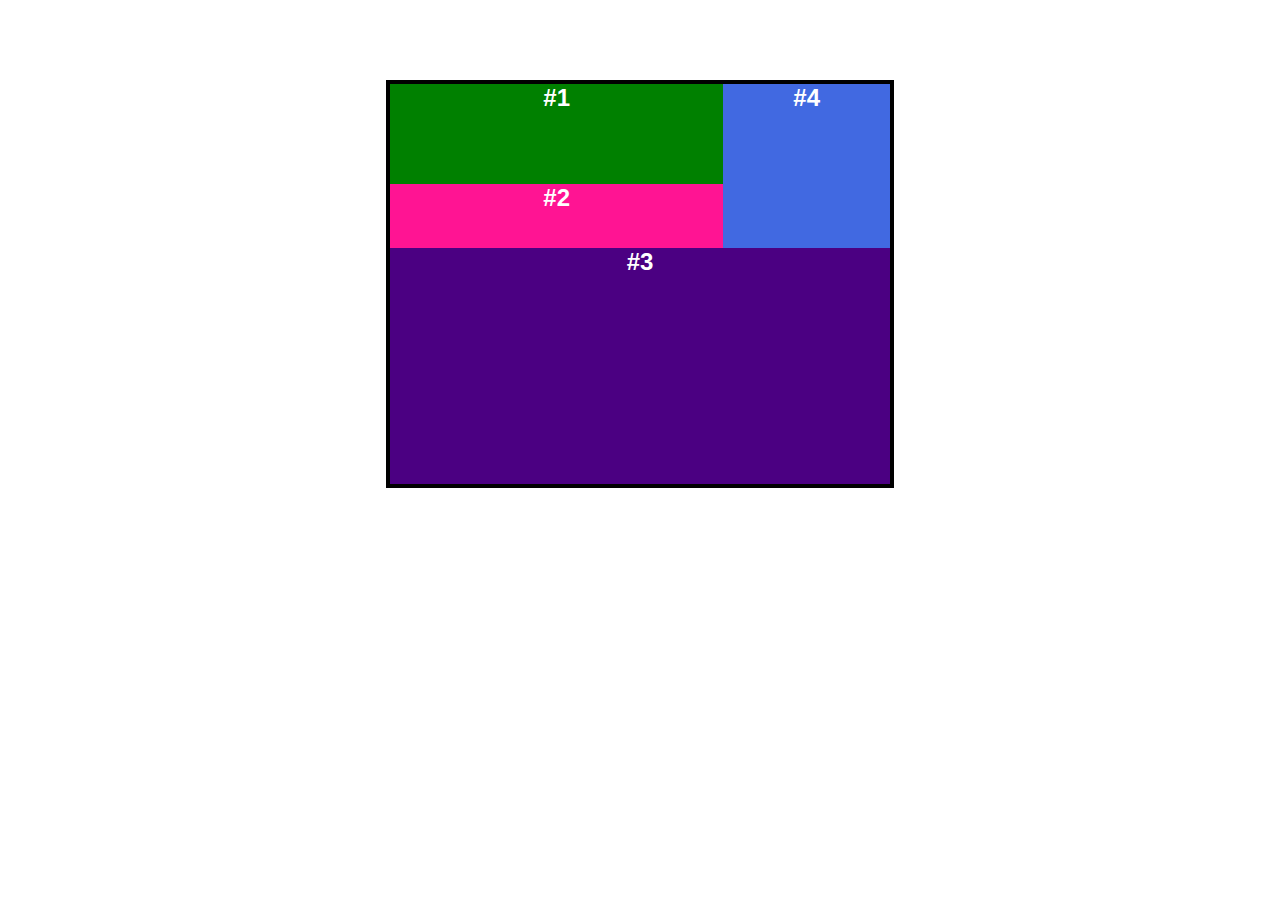
<file: PW12001300/CSS3GRID01/index.html>
<!DOCTYPE html>
<html lang="es">
<head>
    <meta charset="UTF-8">
    <meta name="viewport" content="width=device-width, initial-scale=1.0">
    <title>Document</title>
    <link rel="stylesheet" href="css/estilos.css">
</head>
<body>
    <!-- contenedor -->
    <section class="contenedor">
        <article class="elemento elemento1">#1</article>
        <article class="elemento elemento2">#2</article>
        <article class="elemento elemento3">#3</article>
        <article class="elemento elemento4">#4</article>
    </section>
</body>
</html>
</file>
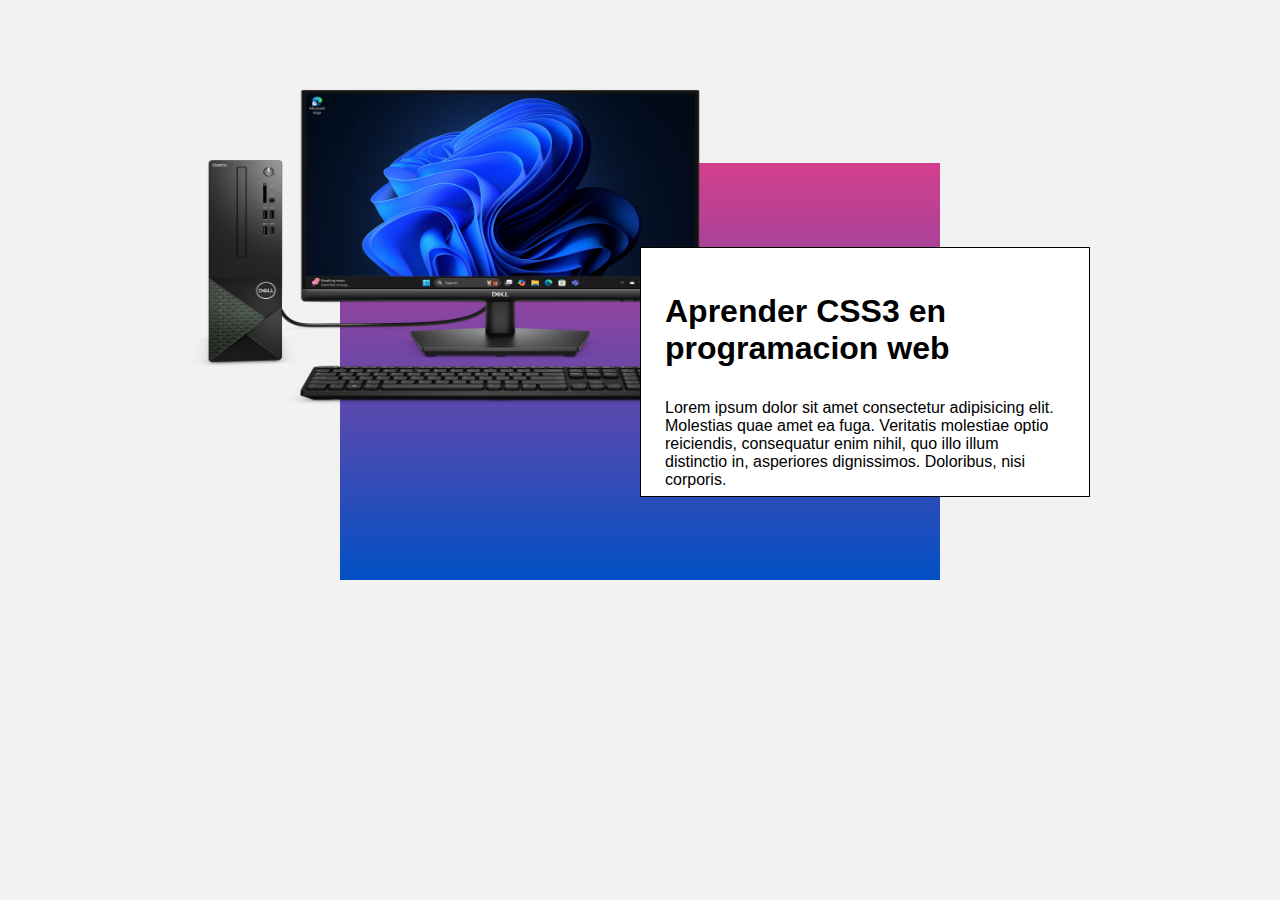
<file: PW12001300/CSSGRID02/index.html>
<!DOCTYPE html>
<html lang="es">
<head>
    <meta charset="UTF-8">
    <meta name="viewport" content="width=device-width, initial-scale=1.0">
    <title>CSS Grid 02</title>
    <link rel="stylesheet" href="css/estilos.css">
</head>
<body>
    <section class="acercade">
        <div class="acercade_gradiente"></div>
        <img class="acercade_img" src="img/desktop-connected-to-monitor.avif" alt="computadora">
        <article class="acercade_article">
            <h1 class="acercade_titulo">
                Aprender CSS3 en programacion web
            </h1>
            <p class="acercade_parrafo">
                Lorem ipsum dolor sit amet consectetur adipisicing elit. Molestias quae amet ea fuga. Veritatis molestiae optio reiciendis, consequatur enim nihil, quo illo illum distinctio in, asperiores dignissimos. Doloribus, nisi corporis.
            </p>
        </article>
    </section>
</body>
</html>
</file>
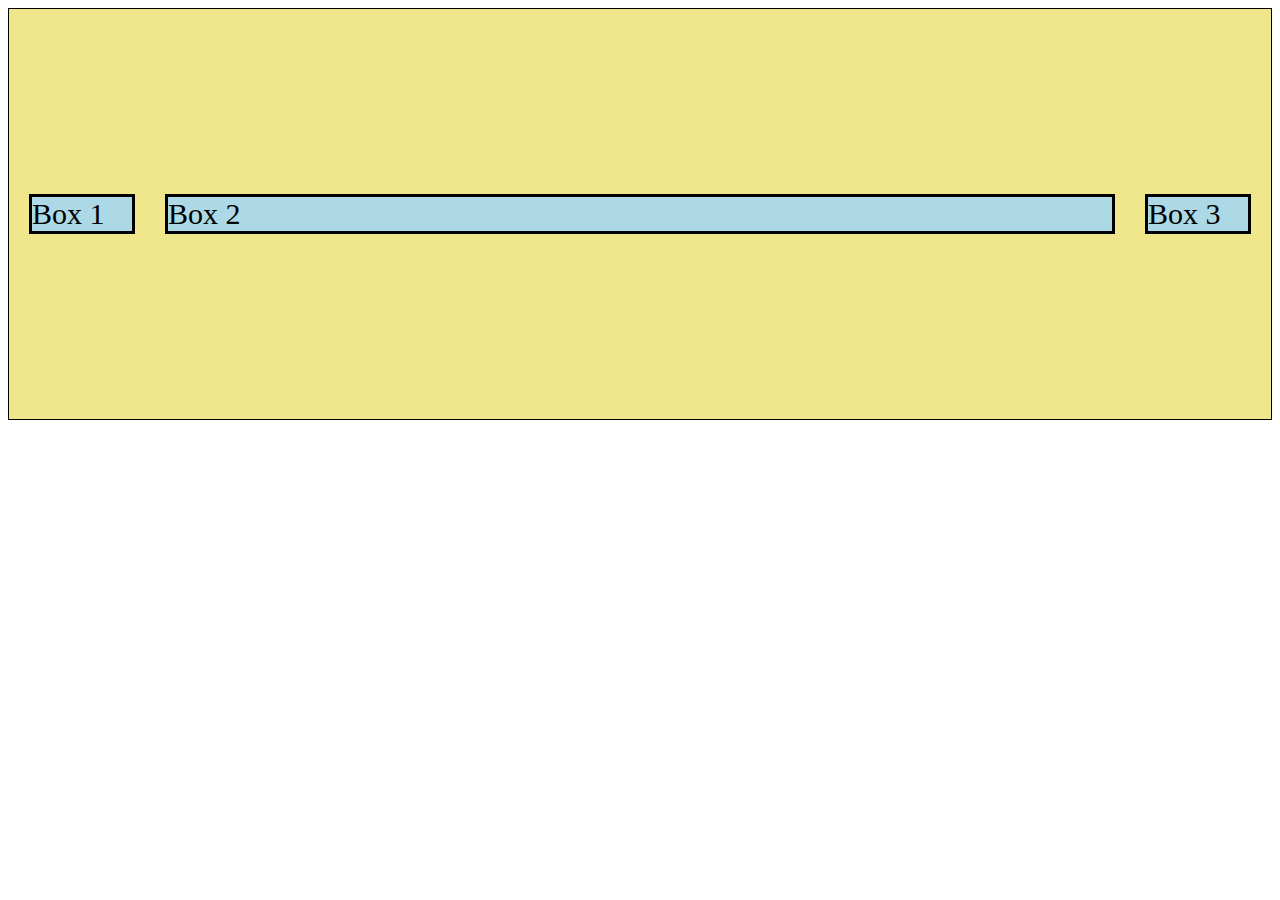
<file: PW12001300/FLEXBOX01/index.html>
<!DOCTYPE html>
<html lang="es">
<head>
    <meta charset="UTF-8">
    <meta name="viewport" content="width=device-width, initial-scale=1.0">
    <link rel="stylesheet" href="CSS/estilos.css">
    <title>Flexbox 01</title>
</head>
<body>
    <section class="contenedor">
        <article class="box b1"> Box 1 </article>
        <article class="box b2"> Box 2 </article>
        <article class="box b3"> Box 3 </article>
    </section>
</body>
</html>
</file>
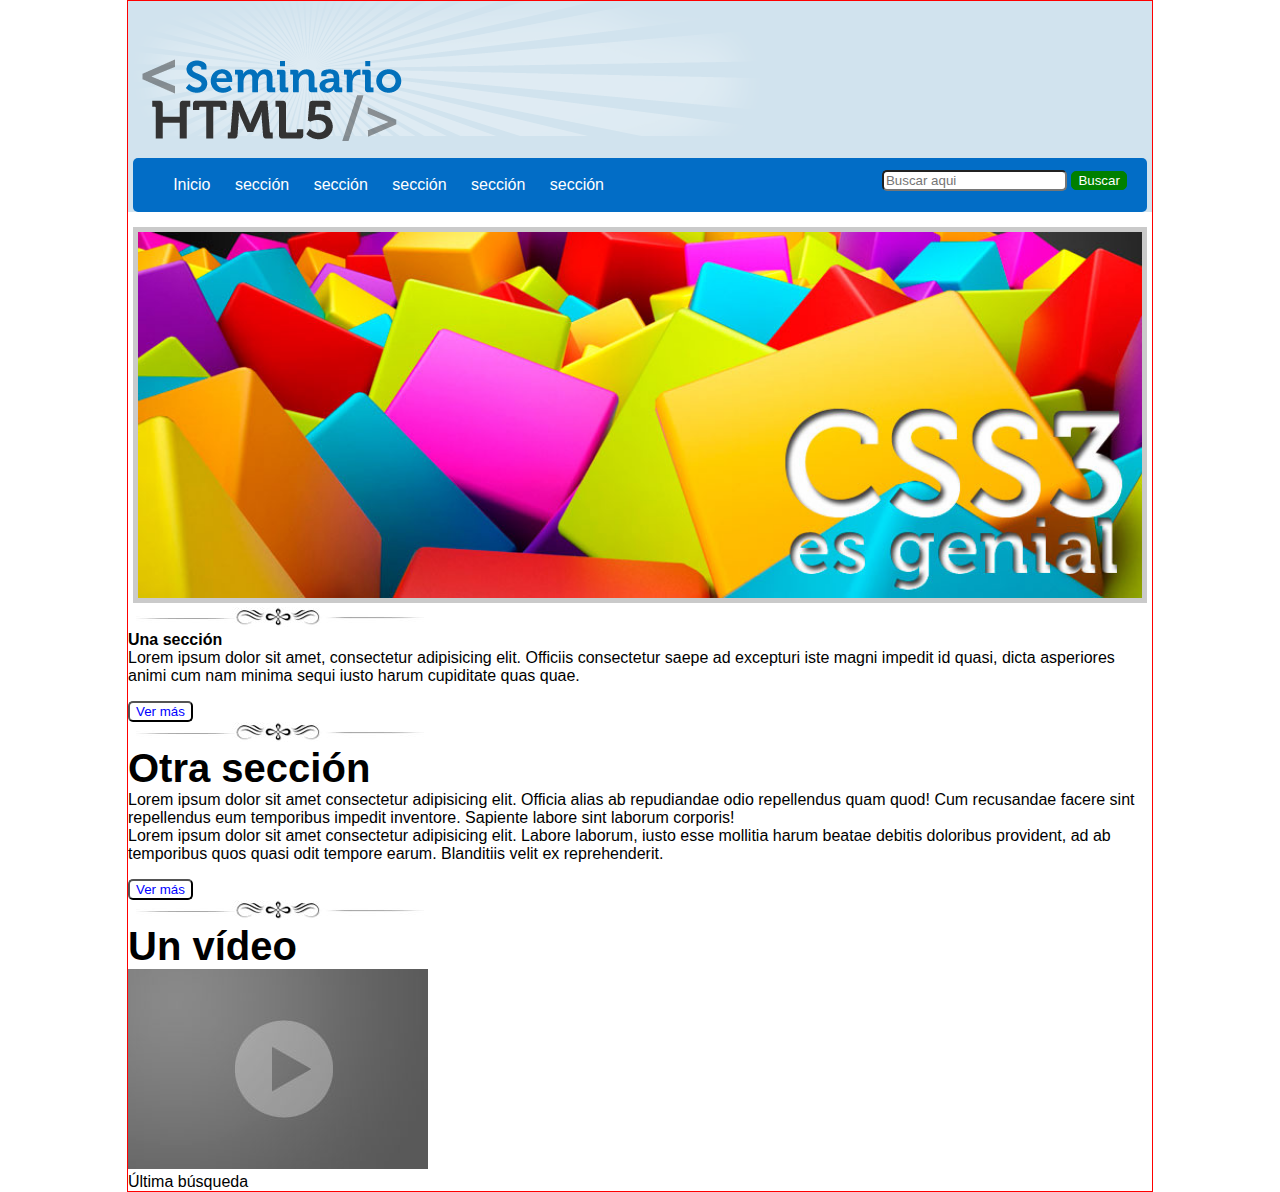
<file: PW12001300/practica01css/index.html>
<!DOCTYPE html>
<html lang="es">
<head>
    <meta charset="UTF-8">
    <meta name="viewport" content="width=device-width, initial-scale=1.0">
    <title>Práctica 01 CSS3</title>
    <link rel="stylesheet" href="css/estilos.css">
</head>
<body>
    <header>
        <img src="img/resplandor.png"  alt="Fondo">
        <img src="img/logo.png" id="logo" alt="logo">
        <nav>
            <ul>
                <li>Inicio</li>
                <li>sección</li>
                <li>sección</li>
                <li>sección</li>
                <li>sección</li>
                <li>sección</li>
            </ul>
            <form action="#">
                <input type="text" placeholder="Buscar aqui">
                <input type="submit" value="Buscar">
            </form>
        </nav>
    </header>

    <section id="seccion01">
        <article>
            <img src="img/slide2.jpg" alt="CSS3">
        </article>
    </section>
    <section id="seccion02">
        <article>
            <img src="img/separador.jpg" alt="separador">
            <br>
            <span class="unaSeccion nito">Una sección</span>
            <br>
            Lorem ipsum dolor sit amet, consectetur adipisicing elit. Officiis consectetur saepe ad excepturi iste magni impedit id quasi, dicta asperiores animi cum nam minima sequi iusto harum cupiditate quas quae.
            <p></p>
            <input type="submit" value="Ver más">
        </article>
        <article>
            <img src="img/separador.jpg" alt="separador">
            <br>
            <span class="otraSeccion nito">Otra sección</span>
            <br>
            Lorem ipsum dolor sit amet consectetur adipisicing elit. Officia alias ab repudiandae odio repellendus quam quod! Cum recusandae facere sint repellendus eum temporibus impedit inventore. Sapiente labore sint laborum corporis!
            <br>
            Lorem ipsum dolor sit amet consectetur adipisicing elit. Labore laborum, iusto esse mollitia harum beatae debitis doloribus provident, ad ab temporibus quos quasi odit tempore earum. Blanditiis velit ex reprehenderit.
            <p></p>
            <input type="submit" value="Ver más">
        </article>
        <article>
            <img src="img/separador.jpg" alt="separador">
            <br>
            <span class="otraSeccion nito">Un vídeo</span>
            <br>
            <img src="img/video.jpg" alt="video">
        </article>
    </section>
    <footer>
        <article>
            Última búsqueda
        </article>
    </footer>
</body>
</html>
</file>
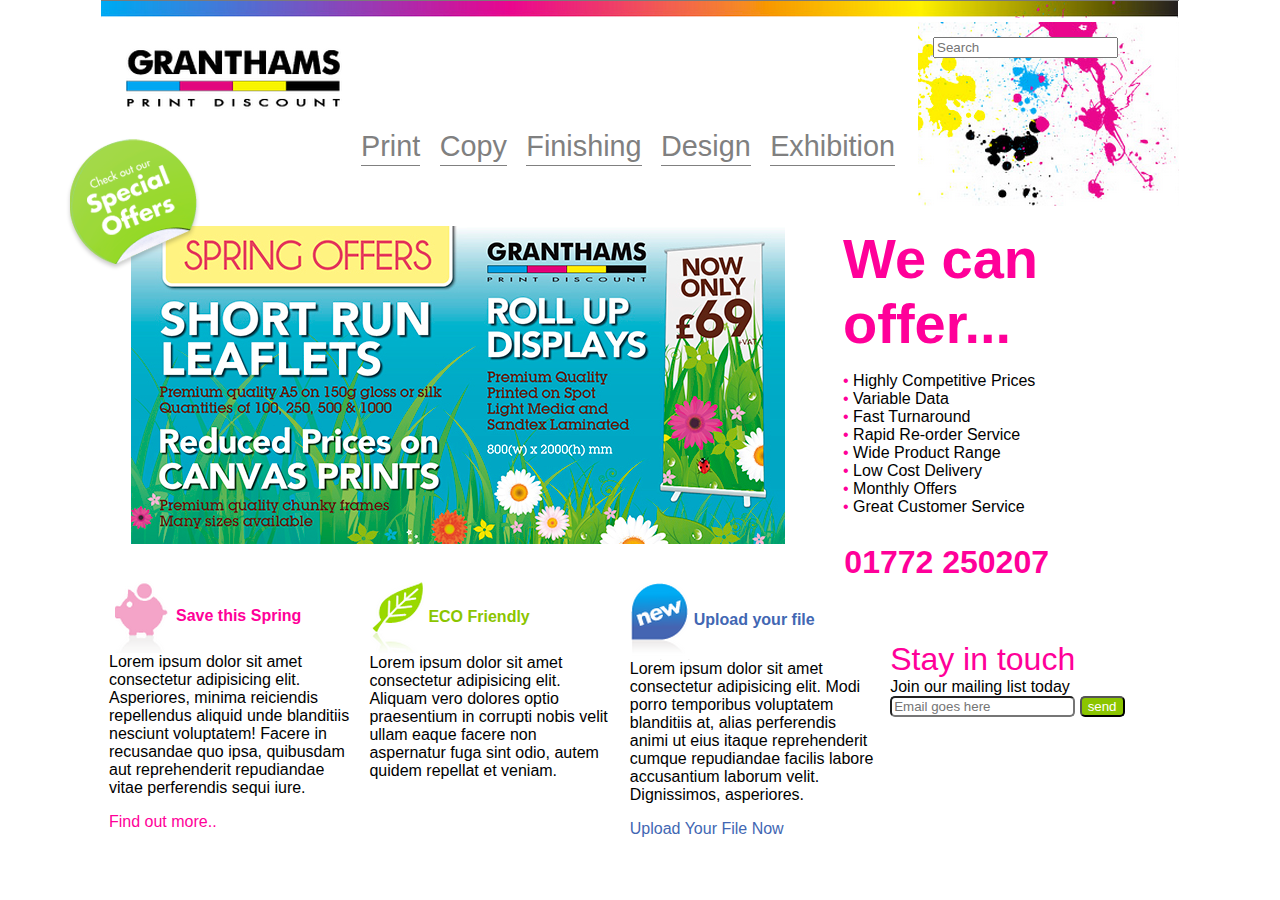
<file: PW12001300/practica02css/index.html>
<!DOCTYPE html>
<html lang="es">
<head>
    <meta charset="UTF-8">
    <meta name="viewport" content="width=device-width, initial-scale=1.0">
    <title>Práctica 02 CSS</title>
    <link rel="stylesheet" href="css/estilos.css">
</head>
<body>
    <header>
        <img src="img/banner.png" alt="banner">
        <img src="img/granthams.png" id="granthams" alt="granthams">
        <img src="img/paint.png" alt="paint" id="paint">
        <input type="search" placeholder="Search">
        <nav>
            <ul>
                <li>Print</li>
                <li>Copy</li>
                <li>Finishing</li>
                <li>Design</li>
                <li>Exhibition</li>
            </ul>
        </nav>
    </header>
    <section id="primerseccion">
        <article id="secc01art01">
            <img src="img/slide.jpg" alt="Slide">
        </article>
        <article id="secc01art02">
            <span class="letragrande colorrosa nito">We can offer...</span>
            <ul>
                <li>Highly Competitive Prices</li>
                <li>Variable Data</li>
                <li>Fast Turnaround</li>
                <li>Rapid Re-order Service</li>
                <li>Wide Product Range</li>
                <li>Low Cost Delivery</li>
                <li>Monthly Offers</li>
                <li>Great Customer Service</li>
            </ul>
        </article>
        <img src="img/bg_offer.png" alt="bgoffer" id="bgoffer">
    </section>
    <section id="segundaseccion">
        <article>
            <span class="letramediana colorrosa nito">01772 250207</span>
        </article>
    </section>
    <section id="terceraseccion">
        <article>
            <img src="img/cerdito.png" alt="cerdito"><span class="colorrosa nito">Save this Spring</span>
            <br>
            Lorem ipsum dolor sit amet consectetur adipisicing elit. Asperiores, minima reiciendis repellendus aliquid unde blanditiis nesciunt voluptatem! Facere in recusandae quo ipsa, quibusdam aut reprehenderit repudiandae vitae perferendis sequi iure.
            <p></p>
            <span class="colorrosa">Find out more..</span>
        </article>
        <article>
            <img src="img/hoja.png" alt="hoja"><span class="colorverde nito">ECO Friendly</span>
            <br>
            Lorem ipsum dolor sit amet consectetur adipisicing elit. Aliquam vero dolores optio praesentium in corrupti nobis velit ullam eaque facere non aspernatur fuga sint odio, autem quidem repellat et veniam.
        </article>
        <article>
            <img src="img/new.png" alt="new"><span class="colorazul nito">Upload your file</span>
            <br>
            Lorem ipsum dolor sit amet consectetur adipisicing elit. Modi porro temporibus voluptatem blanditiis at, alias perferendis animi ut eius itaque reprehenderit cumque repudiandae facilis labore accusantium laborum velit. Dignissimos, asperiores.
            <p></p>
            <span class="colorazul">Upload Your File Now</span>
        </article>
        <article id="secc03art04">
            <span class="colorrosa letramediana">Stay in touch</span>
            <br>
            Join our mailing list today
            <input type="email" placeholder="Email goes here">
            <input type="button" value="send">
        </article>
    </section>
</body>
</html>
</file>
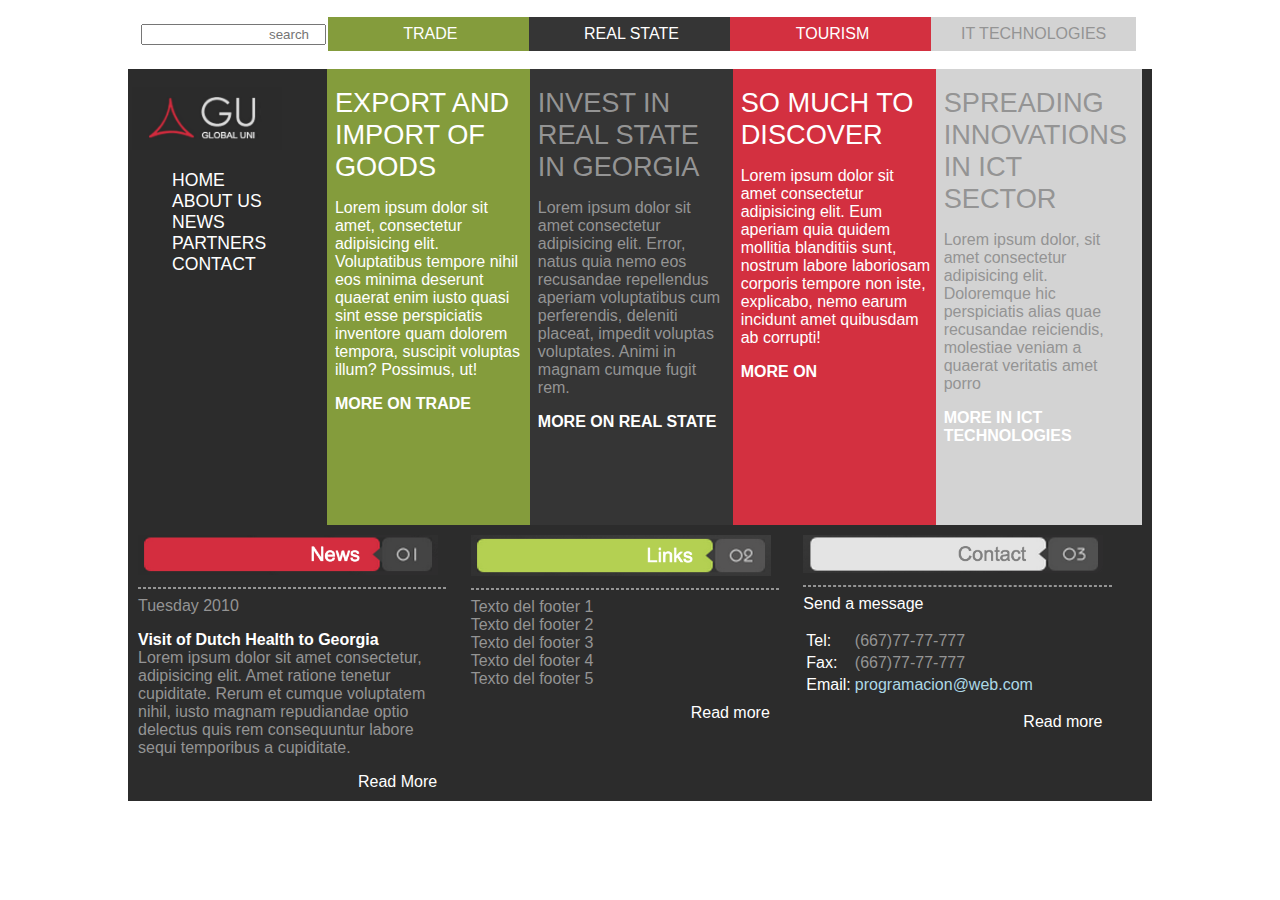
<file: PW12001300/practica03_css/index.html>
<!DOCTYPE html>
<html lang="es">
<head>
    <meta charset="UTF-8">
    <meta name="viewport" content="width=device-width, initial-scale=1.0">
    <title>Práctica 03 CSS3</title>
    <link rel="stylesheet" href="css/estilos.css">
</head>
<body>
    <header>
        <nav>
            <ul>
                <li>
                    <input type="search" placeholder="search">
                </li>
                <li>
                    <span class="letra-blanca">TRADE</span>
                </li>
                <li>
                    <span class="letra-blanca">REAL STATE</span>
                </li>
                <li>
                    <span class="letra-blanca">TOURISM</span>
                </li>
                <li>
                    <span class="letra-gris">IT TECHNOLOGIES</span>
                </li>
            </ul>
        </nav>
    </header>

    <section>
        <article>
            <img src="img/gu_logo.png" alt="GU Logo">
            <ul>
                <li class="letra-blanca tam-menu-lateral">HOME</li>
                <li class="letra-blanca tam-menu-lateral">ABOUT US</li>
                <li class="letra-blanca tam-menu-lateral">NEWS</li>
                <li class="letra-blanca tam-menu-lateral">PARTNERS</li>
                <li class="letra-blanca tam-menu-lateral">CONTACT</li>
            </ul>
        </article>
        <article>
            <span class="letra-blanca tam-tarjetas">EXPORT AND IMPORT OF GOODS</span>
            <p></p>
            <span class="letra-blanca"> 
                Lorem ipsum dolor sit amet, consectetur adipisicing elit. Voluptatibus tempore nihil eos minima deserunt quaerat enim iusto quasi sint esse perspiciatis inventore quam dolorem tempora, suscipit voluptas illum? Possimus, ut!
            </span>
            <p></p>
            <span class="letra-blanca nito">MORE ON TRADE</span>
        </article>
        <article>
            <span class="letra-gris tam-tarjetas">INVEST IN REAL STATE IN GEORGIA</span>
            <p></p>
            <span class="letra-gris">
                Lorem ipsum dolor sit amet consectetur adipisicing elit. Error, natus quia nemo eos recusandae repellendus aperiam voluptatibus cum perferendis, deleniti placeat, impedit voluptas voluptates. Animi in magnam cumque fugit rem.
            </span>
            <p></p>
            <span class="letra-blanca nito">MORE ON REAL STATE</span>
        </article>
        <article>
            <span class="letra-blanca tam-tarjetas">SO MUCH TO DISCOVER</span>
            <p></p>
            <span class="letra-blanca">
                Lorem ipsum dolor sit amet consectetur adipisicing elit. Eum aperiam quia quidem mollitia blanditiis sunt, nostrum labore laboriosam corporis tempore non iste, explicabo, nemo earum incidunt amet quibusdam ab corrupti!
            </span>
            <p></p>
            <span class="letra-blanca nito">MORE ON</span>
        </article>
        <article>
            <span class="letra-gris tam-tarjetas"> SPREADING INNOVATIONS IN ICT SECTOR</span>
            <p></p>
            <span class="letra-gris"> 
                Lorem ipsum dolor, sit amet consectetur adipisicing elit. Doloremque hic perspiciatis alias quae recusandae reiciendis, molestiae veniam a quaerat veritatis amet porro 
            </span>
            <p></p>
            <span class="letra-blanca nito">MORE IN ICT TECHNOLOGIES</span>
        </article>
    </section>

    <footer>
        <article>
            <img src="img/news_rojo.png" alt="news">
            <hr>
            <span class="letra-gris">Tuesday 2010</span>
            <p></p>
            <span class="letra-blanca nito">Visit of Dutch Health to Georgia</span>
            <br>  
            <span class="letra-gris">
                Lorem ipsum dolor sit amet consectetur, adipisicing elit. Amet ratione tenetur cupiditate. Rerum et cumque voluptatem nihil, iusto magnam repudiandae optio delectus quis rem consequuntur labore sequi temporibus a cupiditate.
            </span>
            <p></p>
            <span class="letra-blanca read-more"> 
                Read More
            </span>
        </article>
        <article>
            <img src="img/news_verde.png" alt="Links">
            <hr>
            <span class="letra-gris">
                Texto del footer 1 <br>
                Texto del footer 2 <br>
                Texto del footer 3 <br>
                Texto del footer 4 <br>
                Texto del footer 5 <br>
            </span>
            <p></p>
            <span class="letra-blanca read-more">Read more</span>
        </article>
        <article>
            <img src="img/news_claro.png" alt="Contact">
            <hr>
            <span class="letra-blanca">Send a message</span>
            <p></p>
            <table>
                <tbody>
                    <tr>
                        <td class="letra-blanca">Tel:</td>
                        <td class="letra-gris">(667)77-77-777</td>
                    </tr>
                    <tr>
                        <td class="letra-blanca">Fax:</td>
                        <td class="letra-gris">(667)77-77-777</td>
                    </tr>
                    <tr>
                        <td class="letra-blanca">Email:</td>
                        <td class="letra-azul">programacion@web.com</td>
                    </tr>
                </tbody>
            </table>
            <p></p>
            <span class="letra-blanca read-more">Read more</span>
        </article>
    </footer>
</body>
</html>
</file>
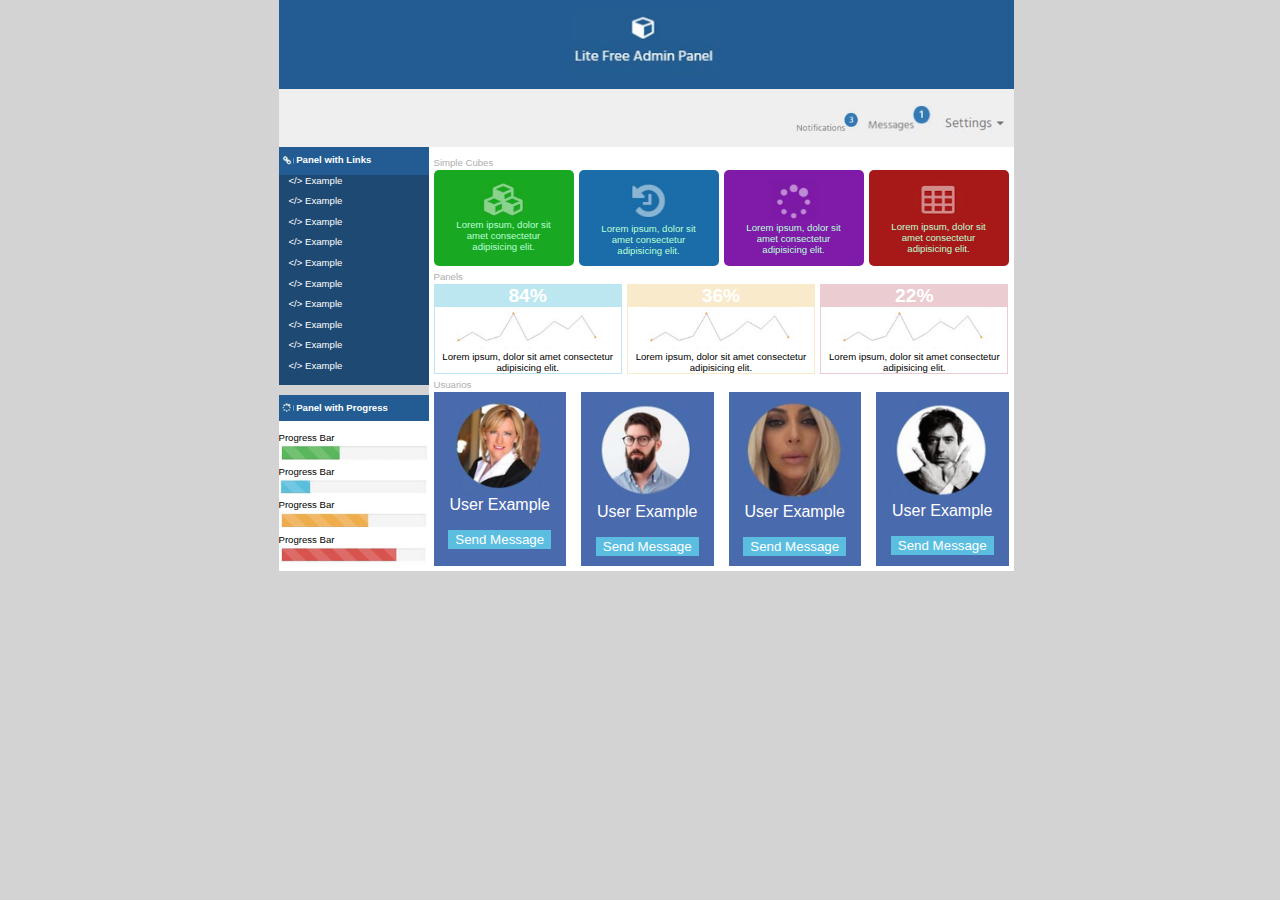
<file: PW12001300/practica05_css/index.html>
<!DOCTYPE html>
<html lang="es">
<head>
    <meta charset="UTF-8">
    <meta name="viewport" content="width=device-width, initial-scale=1.0">
    <link rel="stylesheet" href="css/estilos.css">
    <title>Práctica CSS3 05</title>
</head>
<body>
    <section class="contenedor">
        <header class="header">
            <img src="img/logo.png" alt="Logo">
        </header>
        <nav class="navbar">
            <img src="img/notificaciones.png" alt="notificaciones">
            <img src="img/mensajes.png" alt="mensajes">
            <img src="img/ajustes.png" alt="ajustes">
        </nav>
        <article class="links">
            <h4>
                <img src="img/logolinks.png" alt="logolinks">
                Panel with Links
            </h4>
            <article class="linksexample">
                &lt;/&gt; Example <p></p>
                &lt;/&gt; Example <p></p>
                &lt;/&gt; Example <p></p>
                &lt;/&gt; Example <p></p>
                &lt;/&gt; Example <p></p>
                &lt;/&gt; Example <p></p>
                &lt;/&gt; Example <p></p>
                &lt;/&gt; Example <p></p>
                &lt;/&gt; Example <p></p>
                &lt;/&gt; Example <p></p>
            </article>
        </article>
        <article class="progress">
            <h4>
                <img src="img/logoprogress.png" alt="logoprogress" class="progresslogo">
                Panel with Progress
            </h4>
            <br>
            Progress Bar <br>
            <img src="img/barra01.png" alt="barra01" class="progressbar"><br>
            Progress Bar <br>
            <img src="img/barra02.png" alt="barra02" class="progressbar"><br>
            Progress Bar <br>
            <img src="img/barra03.png" alt="barra03" class="progressbar"><br>
            Progress Bar <br>
            <img src="img/barra04.png" alt="barra04" class="progressbar"><br>
        </article>
        <article class="principal">
            <article>
                <span class="principaltitulos">Simple Cubes</span>
                <article class="cubes">
                    <article> 
                        <img src="img/cubo1.png" alt="cubo1"> <br>
                        Lorem ipsum, dolor sit amet consectetur adipisicing elit.
                    </article>
                    <article> 
                        <img src="img/cubo02.png" alt="cubo02"> <br>
                            Lorem ipsum, dolor sit amet consectetur adipisicing elit.
                    </article>
                    <article> 
                        <img src="img/cubo03.png" alt="cubo03"> <br>
                        Lorem ipsum, dolor sit amet consectetur adipisicing elit.
                    </article>
                    <article> 
                        <img src="img/cubo04.png" alt="cubo04"> <br>
                        Lorem ipsum, dolor sit amet consectetur adipisicing elit.
                    </article>
                </article>
                <span class="principaltitulos">Panels </span>
                <article class="panels">
                    <article>
                        <h4 class="panels01porcentaje">84%</h4>
                        <img src="img/grafico.png" alt="grafico"><br>
                        Lorem ipsum, dolor sit amet consectetur adipisicing elit.
                    </article>
                    <article>
                        <h4 class="panels02porcentaje">36%</h4>
                        <img src="img/grafico.png" alt="grafico"><br>
                        Lorem ipsum, dolor sit amet consectetur adipisicing elit.
                    </article>
                    <article>
                        <h4 class="panels03porcentaje">22%</h4>
                        <img src="img/grafico.png" alt="grafico"><br>
                        Lorem ipsum, dolor sit amet consectetur adipisicing elit.
                    </article>
                </article>
                <span class="principaltitulos">Usuarios</span>
                <article class="usuarios"> 
                    <article>
                        <img src="img/usuario01.png" alt="usuario01">
                        <br>
                        User Example
                        <p></p>
                        <input type="button" value="Send Message">
                    </article>
                    <article>
                        <img src="img/usuario02.png" alt="usuario02">
                        <br>
                        User Example
                        <p></p>
                        <input type="button" value="Send Message">
                    </article>
                    <article>
                        <img src="img/usuario03.png" alt="usuario03">
                        <br>
                        User Example
                        <p></p>
                        <input type="button" value="Send Message">
                    </article>
                    <article>
                        <img src="img/usuario04.png" alt="usuario04">
                        <br>
                        User Example
                        <p></p>
                        <input type="button" value="Send Message">
                    </article>
                </article>
            </article>

        </article>
    </section>
</body>
</html>
</file>
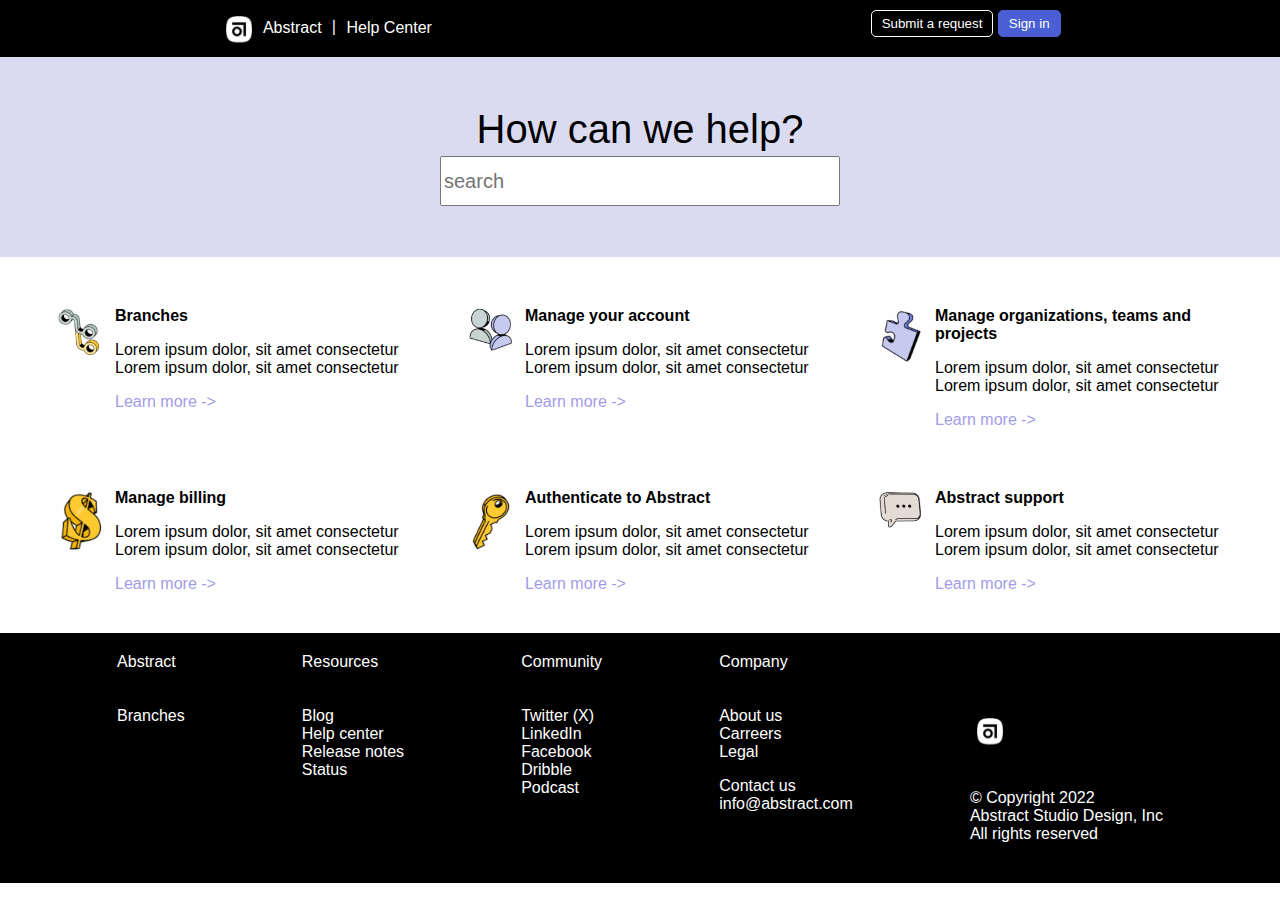
<file: PW12001300/practica06css/index.html>
<!DOCTYPE html>
<html lang="es">
<head>
    <meta charset="UTF-8">
    <meta name="viewport" content="width=device-width, initial-scale=1.0">
    <title>Práctica CSS3 06 - Flexbox</title>
    <link rel="stylesheet" href="css/estilos.css">
</head>
<body>
    <header class="header">
        <article>
            <img src="img/logo-abstract.png" alt="logo-abstract">
            Abstract 〡 Help Center
        </article>
        <article>
            <input type="submit" value="Submit a request">
            <input type="button" value="Sign in">
        </article>
    </header>
    <section class="help">
        <article>
            How can we help? <br>
        <input type="search" placeholder="search">
        </article>
    </section>
    <section class="main">
        <article class="main-info">
            <article>
                <img src="img/icon-branches.png" alt="branches">
            </article>
            <article>
                <span class="main-titulo">Branches</span>
                <p></p>
                Lorem ipsum dolor, sit amet consectetur <br>
                Lorem ipsum dolor, sit amet consectetur 
                <p></p>
                <span class="main-link">Learn more -></span>
            </article>
        </article>
        <article class="main-info">
            <article>
                <img src="img/icon-account.png" alt="account">
            </article>
            <article>
                <span class="main-titulo">Manage your account</span>
                <p></p>
                Lorem ipsum dolor, sit amet consectetur <br>
                Lorem ipsum dolor, sit amet consectetur 
                <p></p>
                <span class="main-link">Learn more -></span>
            </article>
        </article>
        <article class="main-info">
            <article>
                <img src="img/icon-projects.png" alt="projects">
            </article>
            <article>
                <span class="main-titulo">Manage organizations, teams and <br>
                    projects
                </span>
                <p></p>
                Lorem ipsum dolor, sit amet consectetur <br>
                Lorem ipsum dolor, sit amet consectetur 
                <p></p>
                <span class="main-link">Learn more -></span>
            </article>
        </article>
        <article class="main-info">
            <article>
                <img src="img/icon-billing.png" alt="billing">
            </article>
            <article>
                <span class="main-titulo">Manage billing</span>
                <p></p>
                Lorem ipsum dolor, sit amet consectetur <br>
                Lorem ipsum dolor, sit amet consectetur 
                <p></p>
                <span class="main-link">Learn more -></span>
            </article>
        </article>
        <article class="main-info">
            <article>
                <img src="img/icon-auth.png" alt="auth">
            </article>
            <article>
                <span class="main-titulo">Authenticate to Abstract</span>
                <p></p>
                Lorem ipsum dolor, sit amet consectetur <br>
                Lorem ipsum dolor, sit amet consectetur 
                <p></p>
                <span class="main-link">Learn more -></span>
            </article>
        </article>
        <article class="main-info">
            <article>
                <img src="img/icon-abstract.png" alt="abstract">
            </article>
            <article>
                <span class="main-titulo">Abstract support</span>
                <p></p>
                Lorem ipsum dolor, sit amet consectetur <br>
                Lorem ipsum dolor, sit amet consectetur 
                <p></p>
                <span class="main-link">Learn more -></span>
            </article>
        </article>
    </section>
    <footer class="footer">
        <article>
            Abstract
            <p></p>
            <article class="footer-contenido">
                Branches
            </article>
        </article>
        <article>
            Resources
            <p></p>
            <article class="footer-contenido">
                Blog <br>
                Help center <br>
                Release notes <br>
                Status <br>
            </article>
        </article>
        <article>
            Community
            <p></p>
            <article class="footer-contenido">
                Twitter (X) <br>
                LinkedIn <br>
                Facebook <br>
                Dribble <br>
                Podcast 
            </article>
        </article>
        <article>
            Company
            <p></p>
            <article class="footer-contenido">
                About us <br>
                Carreers <br>
                Legal <p></p>
                Contact us <br>
                info@abstract.com
            </article>
        </article>
        <article class="copy-info">
            <img src="img/logo-abstract.png" alt="logo-abstract">
            <p></p>
            <article class="footer-contenido">
                &copy; Copyright 2022 <br>
                Abstract Studio Design, Inc <br>
                All rights reserved
            </article>
        </article>
    </footer>
</body>
</html>
</file>
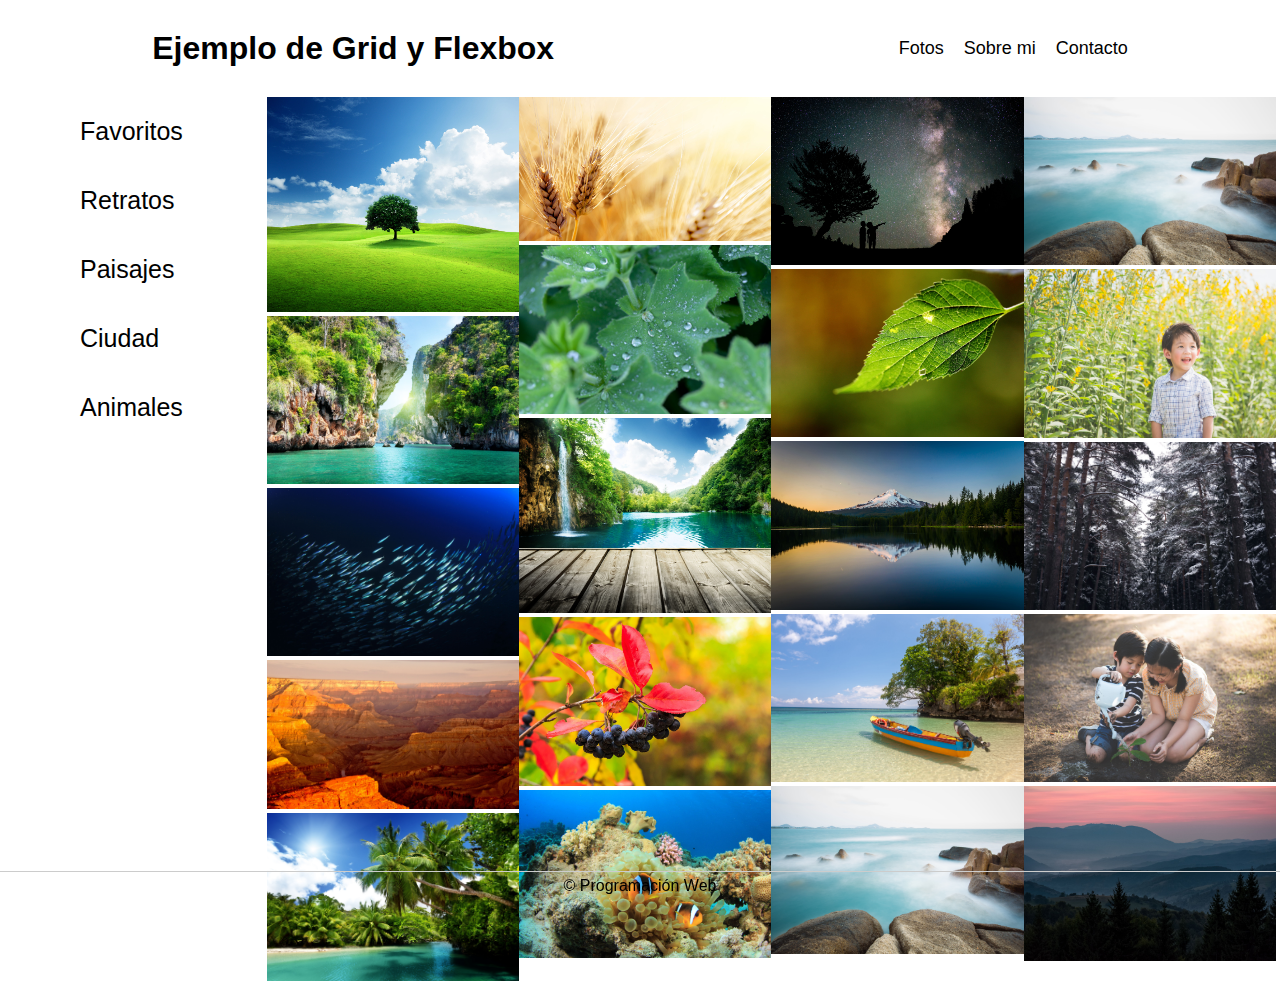
<file: PW12001300/practica07css/index.html>
<!DOCTYPE html>
<html lang="es">
<head>
    <meta charset="UTF-8">
    <meta name="viewport" content="width=device-width, initial-scale=1.0">
    <title>Galeria de fotos PW</title>
    <link rel="stylesheet" href="css/estilos.css">
</head>
<body>
    <section class="contenedor">
        <header>
            <h1>Ejemplo de Grid y Flexbox</h1>
            <ul>
                <li>Fotos</li>
                <li>Sobre mi</li>
                <li>Contacto</li>
            </ul>
        </header>
        <article class="sidebar">
            <ul>
                <li>Favoritos</li>
                <li>Retratos</li>
                <li>Paisajes</li>
                <li>Ciudad</li>
                <li>Animales</li>
            </ul>
        </article>
        <section class="fotos">
            <article class="columna">
                <img src="img/shutterstock_1.jpg" alt="">
                <img src="img/shutterstock_2.jpg" alt="">
                <img src="img/shutterstock_3.jpg" alt="">
                <img src="img/shutterstock_4.jpg" alt="">
                <img src="img/shutterstock_5.jpg" alt="">
            </article>
            <article class="columna">
                <img src="img/shutterstock_6.jpg" alt="">
                <img src="img/shutterstock_7.jpg" alt="">
                <img src="img/shutterstock_8.jpg" alt="">
                <img src="img/shutterstock_9.jpg" alt="">
                <img src="img/shutterstock_10.jpg" alt="">
            </article>
            <article class="columna">
                <img src="img/shutterstock_11.jpg" alt="">
                <img src="img/shutterstock_12.jpg" alt="">
                <img src="img/shutterstock_13.jpg" alt="">
                <img src="img/shutterstock_14.jpg" alt="">
                <img src="img/shutterstock_15.jpg" alt="">
            </article>
            <article class="columna">
                <img src="img/shutterstock_16.jpg" alt="">
                <img src="img/shutterstock_17.jpg" alt="">
                <img src="img/shutterstock_18.jpg" alt="">
                <img src="img/shutterstock_19.jpg" alt="">
                <img src="img/shutterstock_20.jpg" alt="">
            </article>
        </section>
    </section>
    <footer>
        &copy; Programación Web
    </footer>
</body>
</html>
</file>
<file: PW12001300/CSS3GRID01/css/estilos.css>
body{
    font-family: sans-serif;
    font-size: 16px;
    margin: 0 auto
}

.contenedor{
    border: 4px solid black;
    height: 400px;
    margin: 80px auto;
    max-width: 500px;
    display: grid;
    grid-template-columns: repeat(6,1fr);
    grid-template-rows: 100px 4em 1fr;
}

.elemento{
    color: white;
    font-size: 1.5em;
    font-weight: bold;
    text-align: center;
}
.elemento1{
    background: green;
    grid-column: 1 / 5;
    grid-row: 1 / 2;
}

.elemento2{
    background: deeppink;
    grid-column: 1 / 5;
    grid-row: 2 / 3;
}

.elemento3{
    background: indigo;
    grid-column: 1 / 7;
    grid-row: 3 / 4;
}

.elemento4{
    background: royalblue;
    grid-column: 5 / 7;
    grid-row: 1 / 3;
}
</file>
<file: PW12001300/CSSGRID02/css/estilos.css>
body{
    font-size: 16px; /* 1em */
    font-family: sans-serif;
    margin: 0px auto;
    max-width: 1024px;
    background: #F2F2F2;
}

.acercade{
    height: 500px;
    margin: 80px auto;
    width: 900px;
    display: grid;
    grid-template-columns: repeat(6,1fr);
    grid-template-rows: repeat(6,1fr);
}

.acercade_img{
    height: 100%;
    width: 100%;
    grid-column: 1/5;   
    grid-row: 1/5;
}

.acercade_gradiente{
    background-image: linear-gradient(to top,#0250c5 0%, #D43F8D 100%);
    grid-column: 2/6;
    grid-row: 2/7;
    /* height: 100px; */
}

.acercade_article{
    grid-column: 4/7;
    grid-row: 3/6;
    background-color: #FFF;
    border: 1px solid black;
    padding: 1.5em;
    /* height: 100px; */
}

.acercade_titulo{
    font-size: 2em;
    margin-bottom: 1em;
    /* height: 100px; */
}
</file>
<file: PW12001300/FLEXBOX01/CSS/estilos.css>
.contenedor{
    background: khaki;
    border: 1px solid black;
    padding: 5px;
    height: 400px;
    display: flex;
    /* flex-direction: row; */
    /* flex-wrap: nowrap; */
    flex-flow: row nowrap;
    justify-content: center;
    /* flex-wrap: wrap-reverses; */
    /* align-items: stretch; */
    align-items: center;
}

.box{
    border: 3px solid black;
    font-size: 30px;
    margin: 15px;
    width: 100px;
    background: lightblue;
}

.b1{
    order: 1;
    flex-grow: 0;
}

.b2{
    order: 1;
    flex-grow: 1;
}

.b3{
    order: 1;
    flex-grow: 0;
}
</file>
<file: PW12001300/practica01css/css/estilos.css>
body{
    border: 1px solid red;
    font-size: 16px; /* 1em */
    font-family: sans-serif;
    margin: 0px auto;
    max-width: 1024px;
}

header{
    background: #D1E3EE;
}

header nav{
    background: #026dc6;
    border-radius: 5px;
    padding: 2px 0px;
    width: 99%;
    margin: 0px auto;
}

header nav form{
    float: right;
    margin-right: 20px;
    margin-top: -40px;
}

header nav form input{
    border-radius: 5px;
}

header nav form input[type="submit"]{
    background: green;
    border: 1px solid green;
    color: white;
}

header nav ul li {
    /*border: 1px solid red;*/
    color: white;
    display: inline-block;
    margin-right: 20px;
}

#logo{
    margin-top: -150px;
}

#seccion01{
    margin-top: 15px;
}

#seccion01 article {
    text-align: center;
}

#seccion01 article img{
    border: 5px solid rgba(150,150,150,0.5);
    width: 98%;
}

#seccion02 article{
    display: inline-block;
    width: 32,8%;
    vertical-align: top;
}

#seccion02 article input{
    background: white;
    border-radius: 5px;
    color: blue;
    margin-left: unaSeccion130px;
}
.nito{
    font-weight: bold;
}

.otraSeccion{
    font-size: 2.5em;
}

.unaSeccion{
    font-size: 4,5em;
}
</file>
<file: PW12001300/practica02css/css/estilos.css>
body{
    font-family: sans-serif;
    font-size: 16px; /* 1em */
    margin: 0px auto; /* centrar */
    /* Requerimiento del cliente */
    max-width: 1078px;
}
header input{
    float: right;
    margin-right: -200px;
    margin-top: 15px;
}
header nav{
    /* border: 1px solid red; */
    margin-left: 220px;
    /* margin: 0px auto; */
    /* text-align: center; */
}
header nav ul li{
    border-bottom: 1px solid gray;
    color: gray;
    display: inline-block;
    font-size: 1.8em;
    margin-right: 15px;
    padding-bottom: 2px;
    /* text-decoration: underline; */
}
#bgoffer{
    left: -35px;
    position: relative;
    top: -410px
}
#granthams{
    margin-left: 25px;
    margin-top: 25px;
}
#paint{
    float: right;
}
#primerseccion{
    /* border: 1px solid blue; */
    height: 318px;
    margin-top: 60px;
}
#primerseccion article{
    display: inline-block;
    vertical-align: top;
}
#secc01art01{
    margin-left: 30px;
    width: 61%;
}
#secc01art02{
    margin-left: 50px;
    width: 30%;
}
#secc01art02 ul {
    list-style: none;
    margin-left: -40px;

}
#secc01art02 ul li::before{ 
    color: #ff0099;
    content: "•  ";
}
#secc03art04{
    padding-top: 60px;
}
#segundaseccion article{
    /* border:1px solid red; */
    /* margin-right: 130px; */
    text-align: right;
    padding-right: 130px;
}
#terceraseccion article{
    display: inline-block;
    padding-left: 8px;
    vertical-align: top;
    width: 23%;
}

#terceraseccion article input{
    border-radius: 5px;
}
#terceraseccion article input[type="button"]{
    background: #8bc500;
    color: white;
}
#terceraseccion article img{
    vertical-align: middle;
}
.colorrosa{
    color: #ff0099;
}
.colorverde{
    color: #8BC500;
}
.colorazul{
    color: #4267B3;
}
.letragrande{
    font-size: 3.5em;
}
.letramediana{
    font-size: 2em;
}
.nito{
    font-weight: bold;
}
</file>
<file: PW12001300/practica03_css/css/estilos.css>
html{
    --color-verde: #849c3c;
    --color-negro: #353535;
    --color-rojo: #D33040;
    --color-gris: lightgray;
    --fondo-negro: #2c2c2c;
    --color-linea: #949494;
    --color-azul: lightblue;
    --color-blanco: white;
}

body{
    font-size: 16px;
    font-family: sans-serif;
    margin: 0px auto;
    max-width: 1024px;
}

hr{
    border-style: dashed;
    color: var(--color-linea);
}

footer article{
    padding: 10px;
    vertical-align: top;
    width: 30.1%;
    display: inline-block;
}

footer img{
    width: 300px;
}

header nav ul li{
    display: inline-block;
    padding: 8px 14px;
    text-align: center;

    width: 17.3%;
    margin-left: -4px;
    margin-right: -4px;
}

header nav ul li:nth-child(2){
    background: var(--color-verde);
}
header nav ul li:nth-child(3){
    background: var(--color-negro);
}
header nav ul li:nth-child(4){
    background: var(--color-rojo);
}
header nav ul li:nth-child(5){
    background: var(--color-gris);
}

header nav ul{
    margin-left: -37px;   
}

header input{
    text-align: right;
}

section article ul{
    list-style: none;   
}

section article ul li{
    margin-bottom: 10;   
}

section article{
    height: 420px;
    width: 18.6%;
    padding: 18px 8px;
    display: inline-block;
    vertical-align: top;
    margin-left: -4px;
    margin-right: -4px;

}

.nito{
    font-weight: bold;
}

section article:nth-child(2){
    background: var(--color-verde);   
}

section article:nth-child(3){
    background: var(--color-negro);   
}

section article:nth-child(4){
    background: var(--color-rojo);   
}

section article:nth-child(5){
    background: var(--color-gris);   
}

section img{
    width: 150px;   
}

section, footer{
    background:var(--fondo-negro) ;   
}

.tam-menu-lateral{
    font-size: 1.1em;
}

.tam-tarjetas{
    font-size: 1.7em;
}

.letra-azul{
    color:var(--color-azul)   
}

.letra-blanca{
    color:var(--color-blanco);
}

.letra-gris{
    color:var(--color-linea);
}

.read-more{
    margin-left: 220px;
}
</file>
<file: PW12001300/practica05_css/css/estilos.css>
body{
    background: lightgray;
    font-family: sans-serif;
    font-size: 16px;
    margin: 0px auto;
    max-width: 723px;
}

.contenedor{
    display: grid;
    grid-template: 
    "header header"
    "navbar navbar"
    "links principal"
    "lprogress principal";
}

.cubes{
    display: grid;
    grid-template-columns: repeat(4, minmax(140px, 1fr));
    text-align: center;
    gap: 5px
}

.cubes article:nth-child(1){
    background: rgb(25, 168, 33);

}
.cubes article:nth-child(2){
    background: rgb(26, 109, 169);
}
.cubes article:nth-child(3){
    background: rgb(127, 26, 169);
}
.cubes article:nth-child(4){
    background: rgb(167, 25, 25);
}

.cubes img{
    width: 50px;
}

.cubes article{
    border-radius: 5px;
    font-size: 0.6em;
    padding: 10px 15px;
    color: rgb(184, 255, 213);   
}

header{
    background: rgb(35, 92, 146);
    text-align: center;
    padding: 10px 0px;
    grid-area: header;
}

.header img{
    width: 150px;
}

.navbar{
    grid-area: navbar;
    background: rgb(239, 239, 239);
    text-align: right;
    padding: 10px 5px;
}

.links{
    grid-area: links;
    background: rgb(30, 73, 114);
    color: white;
    font-size: 0.6em;
    width: 150px;
}

.linksexample{
    margin-left: 10px;
}

.links h4{
    margin: 0px;
    padding: 5px 0px;
    background: rgb(35, 92, 146);
    width: 100%;
}

.links img{
    vertical-align: middle;
    width: 15px;
}

.navbar img{
    width: 70px;
}

.panels article{
    font-size: 0.6em;
}

.panels{
    text-align: center;
    display: grid;
    gap: 5px;
    grid-template-columns: repeat(3, minmax(140px, 1fr));
}

.panels h4{
    color: white;
    font-size: 2em;
    margin: 0px;
    width: 100%;
}

.panels01porcentaje{
    background: rgb(188, 231, 240);
}

.panels02porcentaje{
    background: rgb(250, 234, 204);
}

.panels03porcentaje{
    background: rgb(235, 204, 208);
}

.panels article:nth-child(1){
    border: 1px solid rgb(188, 231, 240);
}

.panels article:nth-child(2){
    border: 1px solid rgb(250, 234, 204);
}

.panels article:nth-child(3){
    border: 1px solid rgb(235, 204, 208);
}

.panels img{
    width: 150px;
}

.principal{
    background: white;
    grid-area: principal;
    padding: 5px;
}

.principaltitulos{
    color: rgb(174, 174, 174);
    font-size: 0.6em;
}

.progress{
    grid-area: lprogress;
    background: white;
    color: black;
    font-size: 0.6em;
    text-align: left;
    margin-top: 10px;
    width: 150px;
}

.progress h4{
    background: rgb(35, 92, 146);
    color: white;
    padding: 5px 0px;
    margin: 0px;
    width: 100%;
}

.progresslogo{
    vertical-align: middle;
    width: 15px;
}

.progressbar{
    width: 100%;
}

.usuarios{
    display: grid;
    grid-template-columns: repeat(4, 1fr);
    gap: 15px;
    text-align: center;
}

.usuarios article{
    background: rgb(74, 106, 174);
    color: white;
    padding: 10px;
    vertical-align: top;
}

.usuarios input{
    background: rgb(91, 190, 224);
    border: 1px solid rgb(91, 190, 224);
    color: white;
}

.usuarios img{
    width: 100px;
}
</file>
<file: PW12001300/practica06css/css/estilos.css>
html{
    --color-azul: rgb(75,95,213);
    --color-blanco: white;
    --color-enlace: rgb(162, 156, 231);
    --fondo-ayuda: rgb(218, 219, 241);
    --color-negro: black;
}

body{
    font-size: 16px;
    font-family: sans-serif;
    margin: 0px auto;
}


.copy-info{
    align-self: flex-end;
}

.footer{
    background: var(--color-negro);
    color: var(--color-blanco);
    display: flex;
    height: 250px;
    margin-top: 40px;
    justify-content: space-evenly;
}

.footer article{
    padding: 20px 0px;
}

.footer img{
    width: 40px;
}

.header{
    background: var(--color-negro);
    color: var(--color-blanco);
    padding: 10px 0px;
    display: flex;
    justify-content: space-around;
}

.header img{
    width: 40px;
    vertical-align: middle;
}

.header input[type="submit"]{
    background: var(--color-negro);
    border: 1px solid var(--color-blanco);
    border-radius: 5px;
    color: var(--color-blanco);
    padding: 5px 10px;
}

.header input[type="button"]{
    background: var(--color-azul);
    border: 1px solid var(--color-azul);
    border-radius: 5px;
    color: var(--color-blanco);
    padding: 5px 10px;
}

.help{
    background: var(--fondo-ayuda);
    height: 200px;
    font-size: 2.5em;
    display: flex;
    text-align: center;
    justify-content: center;
    align-items: center;
}

.help input{
    font-size: 0.5em;
    width: 400px;
    height: 50px;
}

.main{
    margin-top: 50px;
    display: flex;
    flex-wrap: wrap;
    justify-content: center;
    gap: 60px;
}

.main img{
    margin-right: 10px;
    width: 50px;
}

.main-info{
    display: flex;
    width: 350px;
}

.main-titulo{
    font-weight: bold;
}

.main-link{
    color: var(--color-enlace);
}
</file>
<file: PW12001300/practica07css/css/estilos.css>
html{
    --color-azul: blue;
}

body{
    font-family: sans-serif;
    margin: 0px auto;
    padding: 0px;
}

footer{
    position: fixed;
    border-top: 1px solid #ccc;
    bottom: 0px;
    left: 0px;
    padding: 5px 0px;
    text-align: center;
    width: 100%;

}

header h1{
    flex-grow: 1;
    margin: 30px;
    text-align: center;
}

header{
    grid-area: header;
    /* background: aqua; */
    display: flex;
    flex-flow: row wrap;
    justify-content: space-between;
    align-items: center;
}

header ul{
    flex-grow: 1;
    margin: 20px;
    list-style: none;
    display: flex;
    justify-content: center;
    align-items: center;
}

header ul li{
    font-size: 18px;
    margin: 10px;
}

header ul li:hover{
    color: var(--color-azul);
    border-bottom: 2px solid var(--color-azul);

}

.columna{
    flex: 25%;
    max-width: 25%;
}

.contenedor{
    display: grid;
    grid-template-areas:
    "header header"
    "sidebar fotos";
}

.fotos{
    /* background: brown; */
    grid-area: fotos;
    display: flex;
    flex-wrap: wrap;
    padding: 0px 4px;
}

.fotos img{
    height: auto;
    width: 100%;
}

.sidebar{
    /* background: khaki; */
    grid-area: sidebar;
}

.sidebar ul{
    margin: 0px;
    padding: 0px 60px;
    list-style: none;
    display: flex;
    flex-flow: column wrap;
    align-items: start;
}

.sidebar ul li{
    font-size: 25px;
    margin: 5px;
    padding: 15px;
    width: 100%;
}

.sidebar ul li:hover{
    border-left: 5px solid var(--color-azul);
    color: var(--color-azul);
}

@media only screen and (width <= 700px){
    .columna{
        flex: 100%;
        max-width: 100%;
    }

    .contenedor{
        grid-template-areas: 
        "header"
        "sidebar"
        "fotos";
    }

    .sidebar ul{
        flex-flow: row wrap;
        justify-content: center;
    }

    .sidebar ul li{
        width: auto;
    }

    .sidebar ul li:hover{
        border: none;
        border-bottom: 5px solid var(--color-azul);
    }
}
</file>
